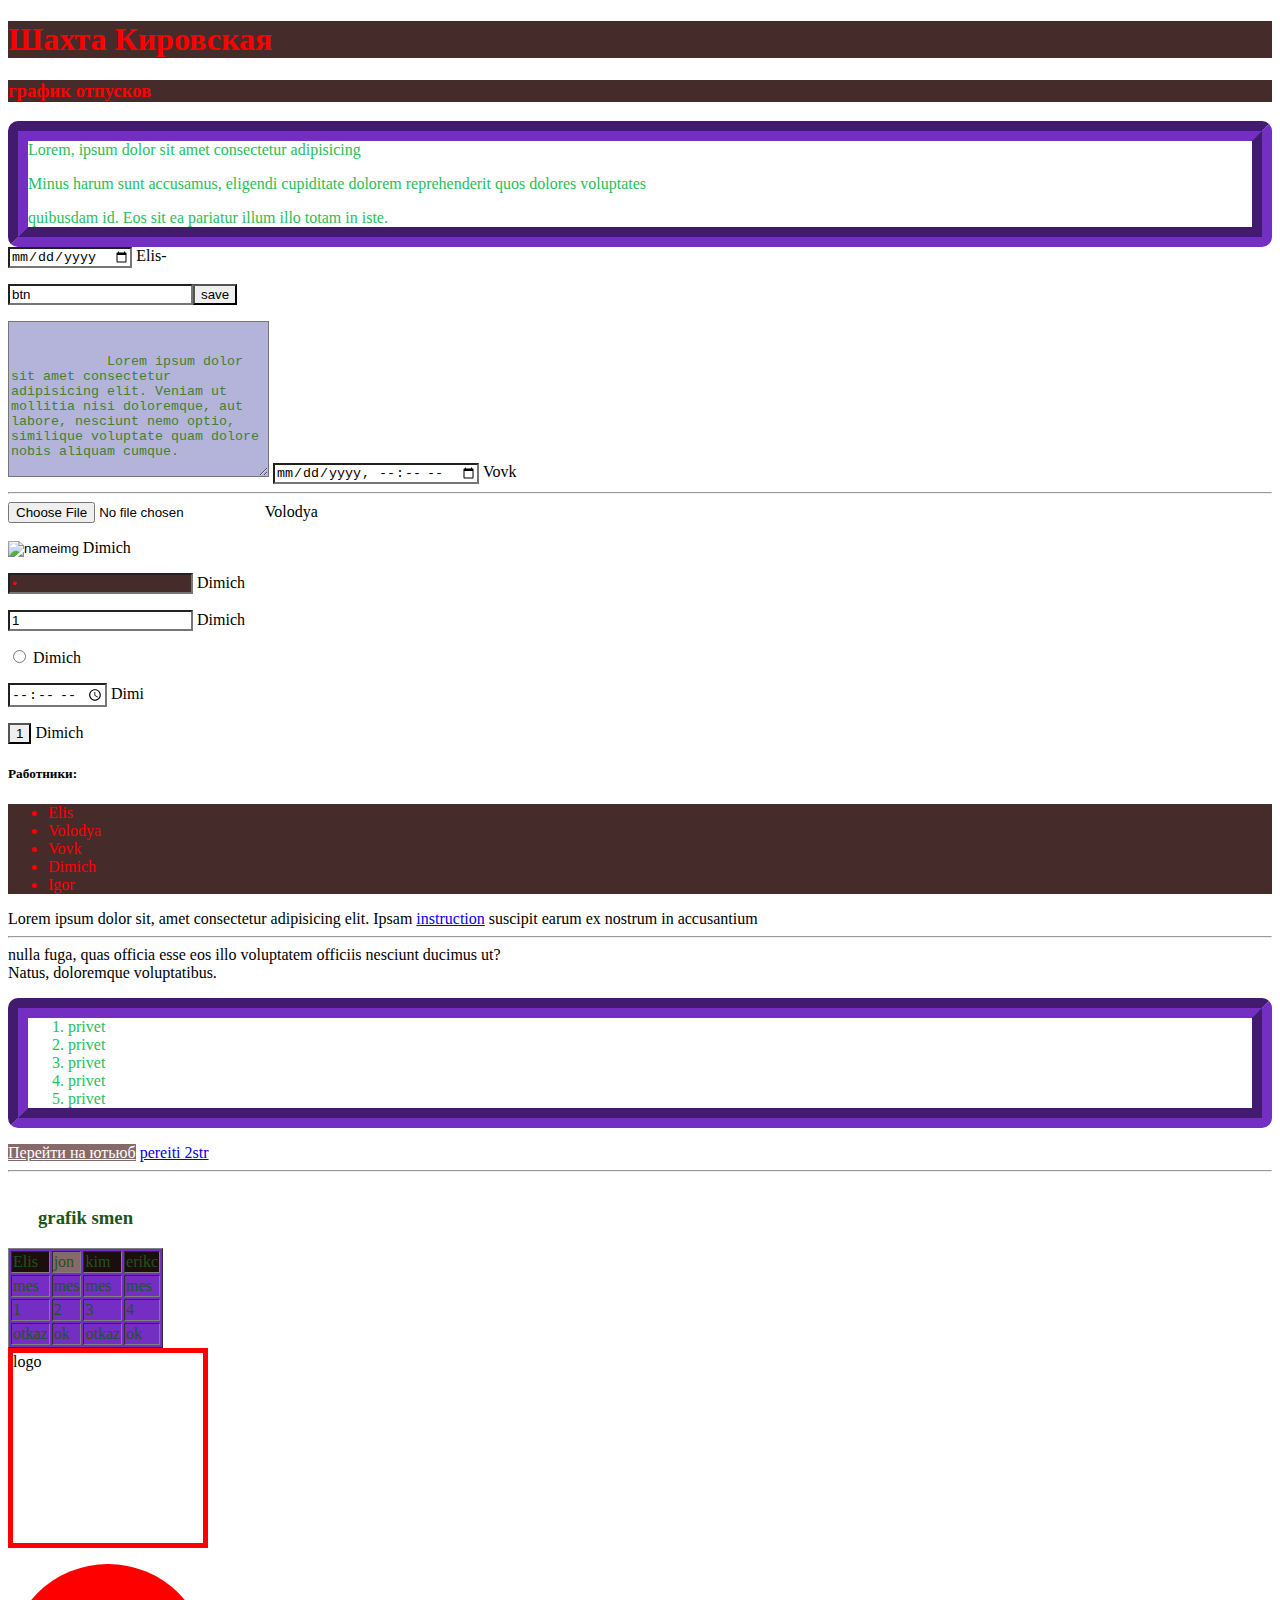
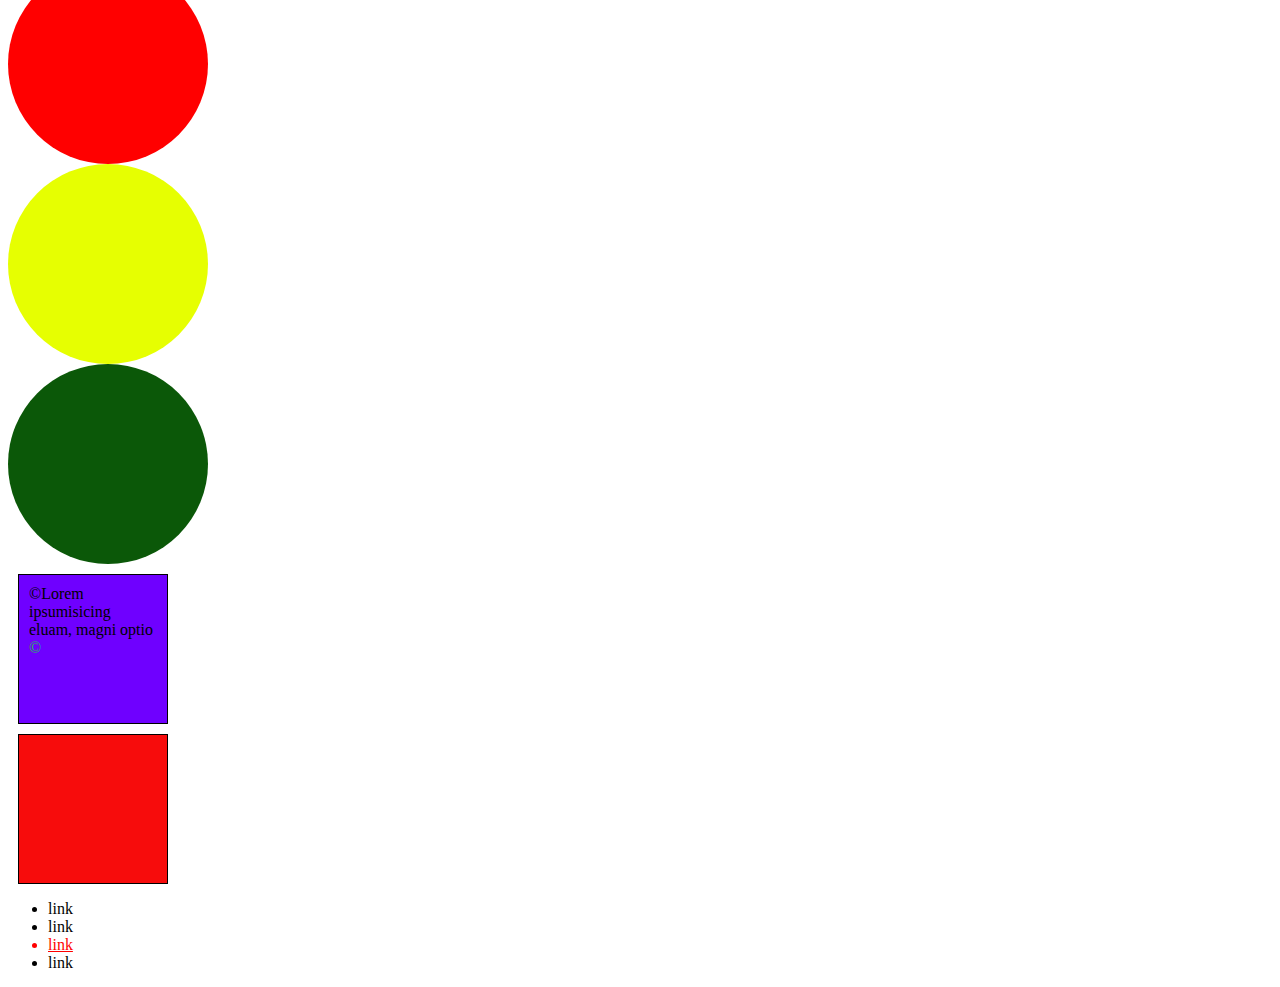
<file: index.html>
<!DOCTYPE html>
<html lang="en">
<head>
    <meta charset="UTF-8">
    <meta http-equiv="X-UA-Compatible" content="IE=edge">
    <meta name="viewport" content="width=device-width, initial-scale=1.0">
    <title>Documen</title>
    <link rel="stylesheet" href="css/style.css">
   
</head>
<body>
    <h1 id="idi">Шахта Кировская</h1>
    <h3 id="idi">график отпусков</h3>
<div class="verh">
    Lorem, ipsum dolor sit amet consectetur adipisicing <p></p> Minus harum sunt accusamus, eligendi cupiditate dolorem reprehenderit quos dolores voluptates <p></p> quibusdam id. Eos sit ea pariatur illum illo totam in iste.
</div>

    <form  action="" >
        <input type="date" class=""> Elis-
        <p><input type="" value="btn"><button >save</button></p>
        <textarea    id="" cols="30" rows="10" class="for"> 
            
            Lorem ipsum dolor sit amet consectetur adipisicing elit. Veniam ut mollitia nisi doloremque, aut labore, nesciunt nemo optio, similique voluptate quam dolore nobis aliquam cumque.</textarea>
            
        <input type="datetime-local" value=""> Vovk
        <hr><!-- полоса по экрану -->
        <input type="file" value="1"> Volodya
        <p></p>
        <input type="image" value="nameimg">     Dimich <p></p>
        
        <input type="password" value="1" id="idi"> Dimich<p></p>
        
        <input type="number" value="1" > Dimich<p></p>
        <input type="radio" value=""> Dimich<p></p>
        <input type="time" value="" id=""> Dimi<p></p>
        <input type="reset" value="1"> Dimich<p></p>
    </form>
   

















    <h5>Работники:</h5>
     <ul id="idi">
        <li>Elis</li>
        <li>Volodya</li>
        <li>Vovk</li>
        <li>Dimich</li>
        <li>Igor</li>
     </ul>  
            Lorem ipsum dolor sit, amet consectetur adipisicing elit. Ipsam <span><a href="1.html">instruction</a></span> suscipit earum ex nostrum in accusantium <hr>nulla fuga, quas officia esse eos illo voluptatem officiis nesciunt ducimus ut?<div></div> Natus, doloremque voluptatibus.
     <ol class="verh">
        <li>privet</li>
        <li>privet</li>
        <li>privet</li>
        <li>privet</li>
        <li>privet</li>
     </ol> 
     <a href="http://youtube.com" class="ssilka">Перейти на ютьюб</a>
     <a href="1.html">pereiti 2str</a>
     <table border="1" class="table">
        <caption><h3>grafik smen</h3></caption>
        
        <tr >
            <td id="cvet">Elis</td>
            <td id="cv">jon</td>
            <td id="cvet">kim</td>
            <td id="cvet">erikc</td>
        </tr>
        <hr>
        <p></p>
        <tr>
            <td>mes</td>
            <td>mes</td>
            <td>mes</td>
            <td>mes</td>
        </tr>
        <tr>
            <td>1</td>
            <td>2</td>
            <td>3</td>
            <td>4</td>
        </tr>
        <tr>
            <td>otkaz</td>
            <td>ok</td>
            <td>otkaz</td>
            <td>ok</td>
        </tr>
     </table>
     <div>
     </div>
     <div class="logo" > logo</div>
     <p></p>
        <div class="svet"></div>
        <div  class="jel"></div>
        <div class="zel"></div>




        
        <div class="box box1">Lorem ipsumisicing eluam, magni optio  </div>
        <div class="box box2"></div>
                           
     <ul class="menu">
        <li>link</li>
        <li>link</li>
        <li>link</li>
        <li>link</li>
     </ul>


</body>
</html>
</file>
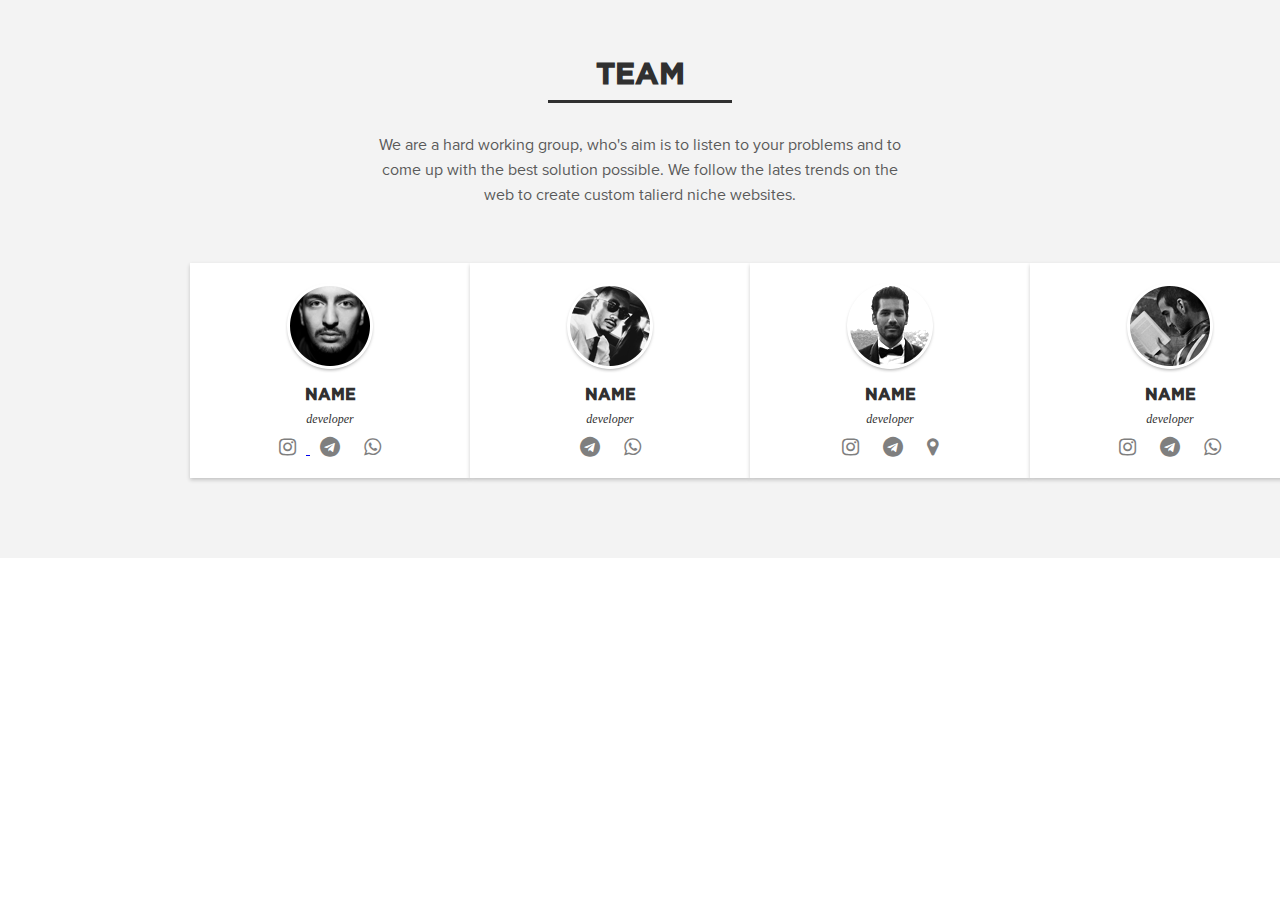
<file: 24/index.html>
<!DOCTYPE html>
<html lang="en">
<head>
    <meta charset="UTF-8">
    <meta http-equiv="X-UA-Compatible" content="IE=edge">
    <meta name="viewport" content="width=device-width, initial-scale=1.0">
    <link rel="stylesheet" href="css/font-awesome.min.css">
    <link rel="stylesheet" href="css/style_team.css">
    <title>урок 24</title>
</head>
<body>
    <div class="team">
        <div class="container__team">
            <div class="team__inner">
                <h2 class="team__title">TEAM</h2>
                <div class="team__line"></div>
                <p class="team_text">We are a hard working group, who's aim is to listen to your problems and to come up with the best solution possible. We follow the lates trends on the web to create custom talierd niche websites.</p>
                 
            </div>
            <div class="cards__team">
                <div class="item__team">
                    <img src="img/team1.png" alt="" class="item__img">
                    <h3 class="item__title">NAME</h3>
                    <p class="item__text">developer</p>
                    <div class="icons__team">
                        <a href="#"><i class="fa fa-instagram" aria-hidden="true"></i>
                        <a href="#"><i class="fa fa-telegram" aria-hidden="true"></a></i>
                        <a href="#"><i class="fa fa-whatsapp" aria-hidden="true"></a></i>
                        
                    </div>
                </div>
                <div class="item__team">
                    <img src="img/team2.png" alt="" class="item__img">
                    <h3 class="item__title">NAME</h3>
                    <p class="item__text">developer</p>
                    <div class="icons__team">
                        <a href="#"><i class="fa fa-telegram" aria-hidden="true"></a></i>
                        <a href="#"><i class="fa fa-whatsapp" aria-hidden="true"></a></i>
                    </div>
                </div>
                <div class="item__team">
                    <img src="img/team3.png" alt="" class="item__img">
                    <h3 class="item__title">NAME</h3>
                    <p class="item__text">developer</p>
                    <div class="icons__team">
                        <a href="#"><i class="fa fa-instagram" aria-hidden="true"></a></i> 
                        <a href="#"><i class="fa fa-telegram" aria-hidden="true"></a></i>
                        <a href="#"><i class="fa fa-map-marker" aria-hidden="true"></a></i>
                    </div>
                </div>
                <div class="item__team">
                    <img src="img/team4.png" alt="" class="item__img">
                    <h3 class="item__title">NAME</h3>
                    <p class="item__text">developer</p>
                    <div class="icons__team">
                        <a href="#"><i class="fa fa-instagram" aria-hidden="true"></a></i>
                        <a href="#"><i class="fa fa-telegram" aria-hidden="true"></a></i>
                        <a href="#"><i class="fa fa-whatsapp" aria-hidden="true"></a></i>
                    </div>
                </div> 
            </div>
        </div>
    </div>
    


</body>
</html>
</file>
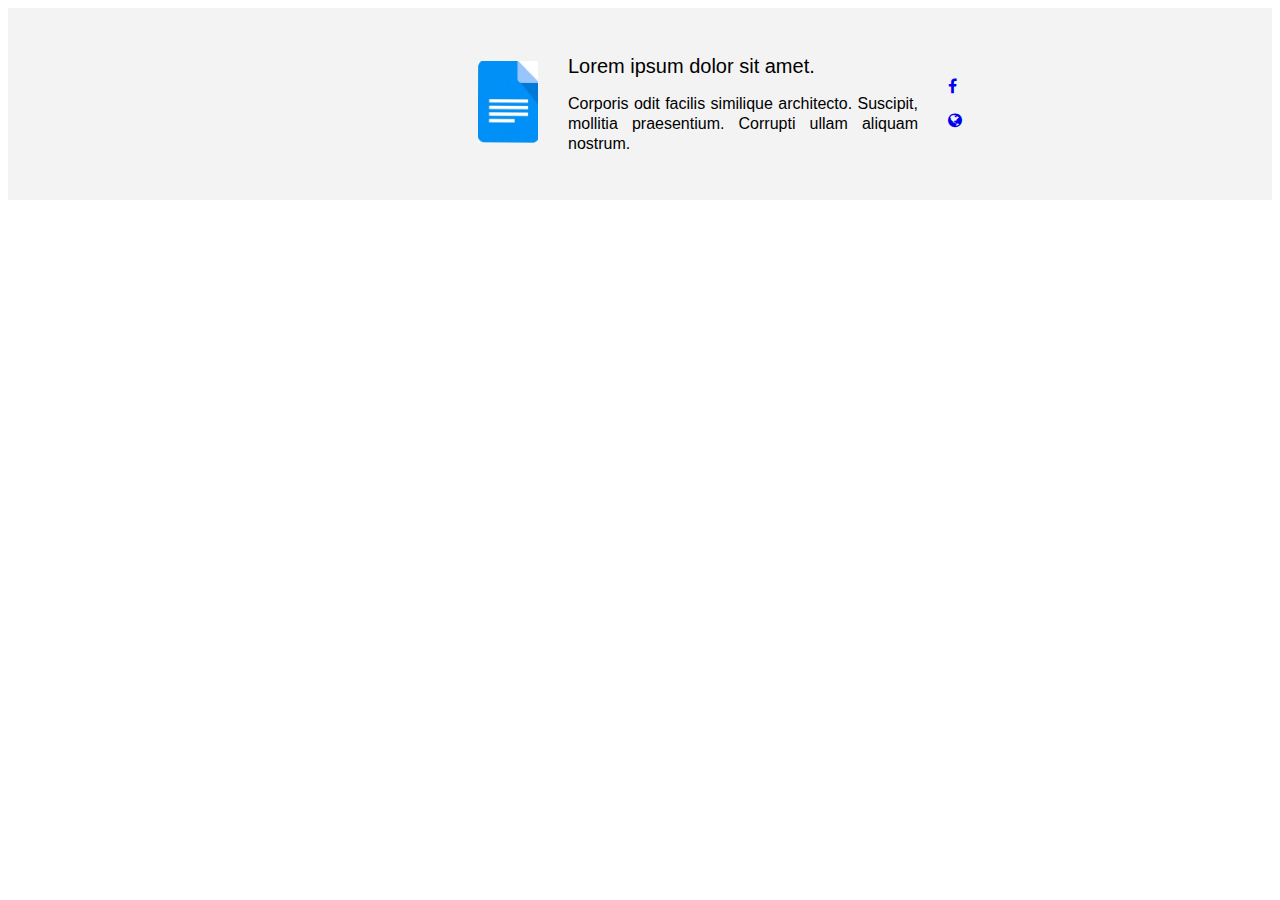
<file: dz3.html>
<!DOCTYPE html>
<html lang="en">
<head>
    <meta charset="UTF-8">
    <meta http-equiv="X-UA-Compatible" content="IE=edge">
    <meta name="viewport" content="width=device-width, initial-scale=1.0">
    <title>Dz3</title>
    <link rel="stylesheet" href="css/font-awesome.min.css">
    <link rel="stylesheet" href="css/dz3.css">
</head>
<body>
    
<div class="razdel">
    <div class="container_razdela">

        <div class="png">
            <img src="img/cropped-1585849322.jpeg" width="60px" height="82px" alt="">
        </div>

        <div class="text_fail">
            <h2 class="fail">Lorem ipsum dolor sit amet.</h2>
            <p id="t"
            >Corporis odit facilis similique architecto. Suscipit, mollitia praesentium. Corrupti ullam aliquam nostrum.
            </p>
        </div>
        
        <div class="icons_fail">
            <a href="https://ru-ru.facebook.com/"><i class="fa fa-facebook" aria-hidden="true"></i></a>  
           <p></p>            
           <a href="https://ru-ru.facebook.com/"><i class="fa fa-globe" aria-hidden="true"></i></a>
        </div>

    </div>
</div>


</body>
</html>
</file>
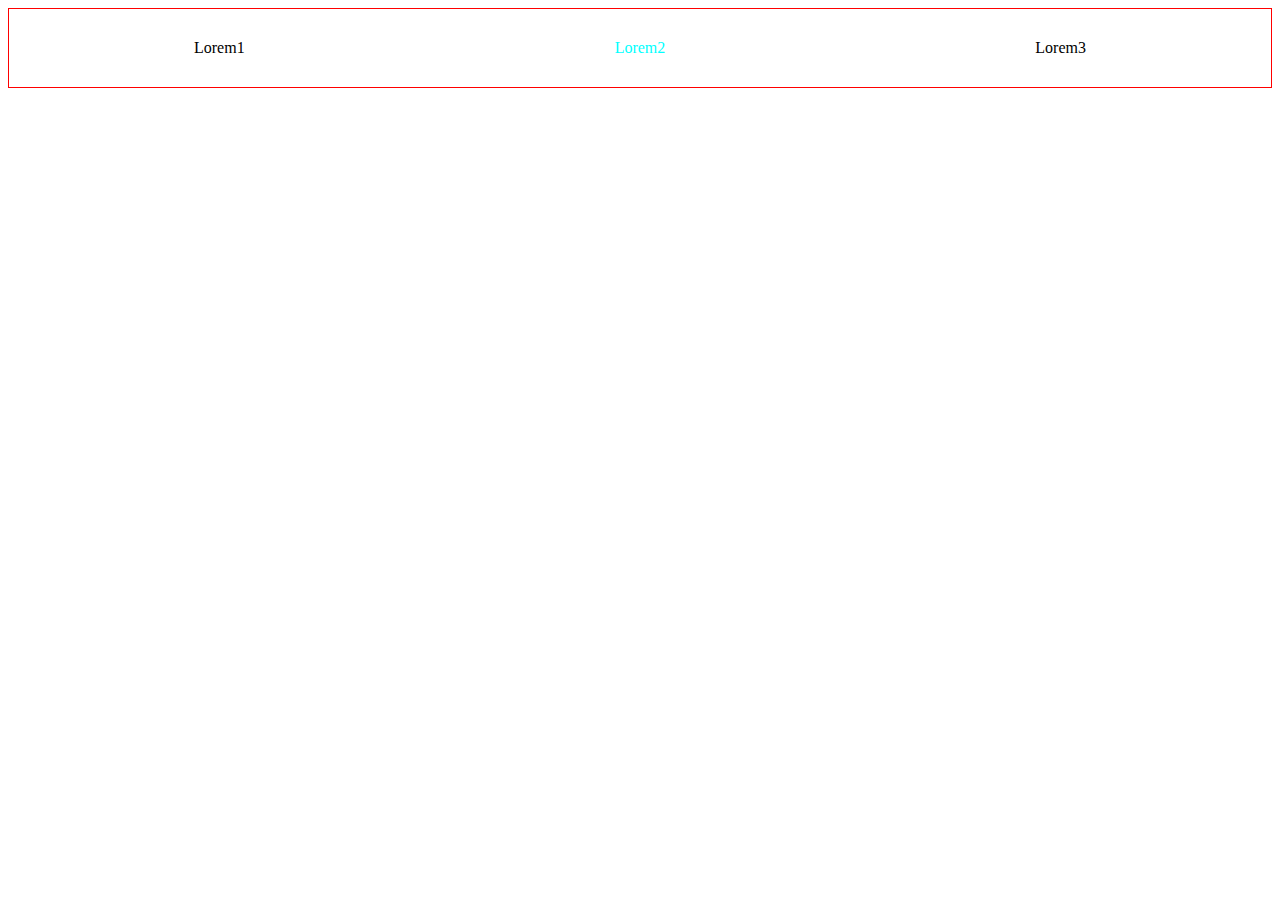
<file: flex-box.html>
<!DOCTYPE html>
<html lang="en">
<head>
    <meta charset="UTF-8">
    <meta http-equiv="X-UA-Compatible" content="IE=edge">
    <meta name="viewport" content="width=device-width, initial-scale=1.0">
    <title>Documen</title>
    <link rel="stylesheet" href="css/style-flex.css">
   
</head>
<body>

    <div class="parent">
        <div>Lorem1</div>
        <div>Lorem2</div>
        <div>Lorem3</div>
    </div>










</body>
</html>
</file>
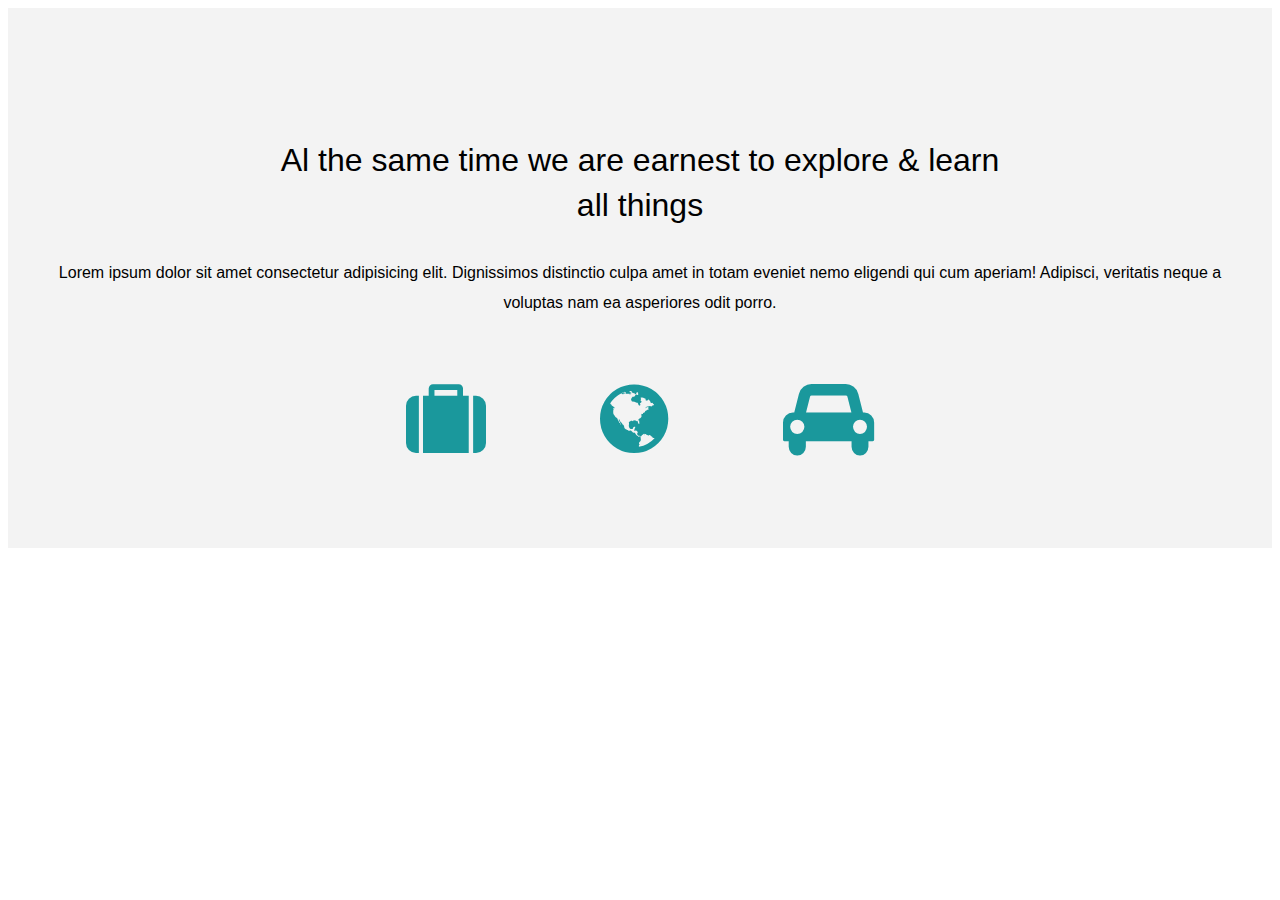
<file: new_razdel.html>
<!DOCTYPE html>
<html lang="en">
<head>
    <meta charset="UTF-8">
    <meta http-equiv="X-UA-Compatible" content="IE=edge">
    <meta name="viewport" content="width=device-width, initial-scale=1.0">
    <title>Document</title>
    <link rel="stylesheet" href="css/font-awesome.min.css">
    <link rel="stylesheet" href="css/new_razdel.css">
</head>
<body>
    
    <div class="box_new">
        <div class="container_new">
            <div class="box__inner">
                <h1 class="new">Al the same time we are earnest to explore & learn all things</h1>
                <p class="new_razd">Lorem ipsum dolor sit amet consectetur adipisicing elit. Dignissimos distinctio culpa amet in totam eveniet nemo eligendi qui cum aperiam! Adipisci, veritatis neque a voluptas nam ea asperiores odit porro.</p>
                <div class="icon_box">
                    <i class="fa fa-suitcase" aria-hidden="true"></i>
                    <i class="fa fa-globe" aria-hidden="true"></i>
                    <i class="fa fa-car" aria-hidden="true"></i>
                </div>
                
            </div>
        </div>
    </div>


</body>
</html>
</file>
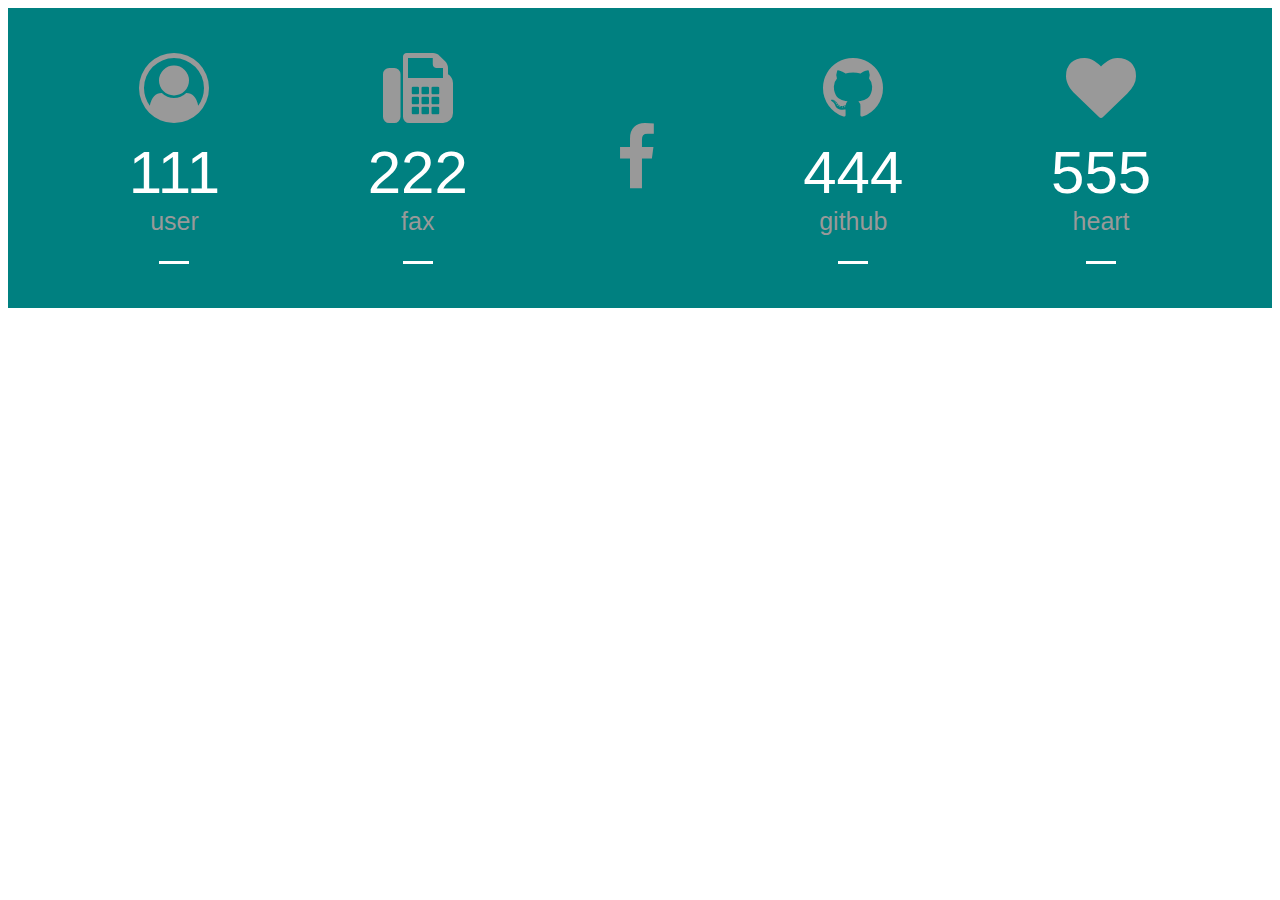
<file: razdel.html>
<!DOCTYPE html>
<html lang="en">
<head>
    <meta charset="UTF-8">
    <meta http-equiv="X-UA-Compatible" content="IE=edge">
    <meta name="viewport" content="width=device-width, initial-scale=1.0">
    <title>Menu</title>
    <link rel="stylesheet" href="css/font-awesome.min.css">
    <link rel="stylesheet" href="css/razdel.css">


</head>
<body>

    <div class="box_footer">
        <div class="container_footer">
            <div class="box__footer">
                
                <div class="item_footer">
                    <i class="fa fa-user-circle-o" aria-hidden="true" ></i>
                    <div class="namber_footer">111</div>
                    <div class="text_footer">user</div>
                    <div class="line_footer"></div>
                </div>

                <div class="item_footer">
                    <i class="fa fa-fax" aria-hidden="true"></i>
                    <div class="namber_footer">222</div>
                    <div class="text_footer">fax</div>
                    <div class="line_footer"></div>
                </div>

                <div class="item_footer">
                    <a href="https://ru-ru.facebook.com/"><i class="fa fa-facebook" aria-hidden="true"></i></a>   
                    
                </div>

                <div class="item_footer">
                    <i class="fa fa-github" aria-hidden="true"></i>
                    <div class="namber_footer">444</div>
                    <div class="text_footer">github</div>
                    <div class="line_footer"></div>
                </div>

                <div class="item_footer">
                    <i class="fa fa-heart" aria-hidden="true"></i>
                    <div class="namber_footer">555</div>
                    <div class="text_footer">heart</div>
                    <div class="line_footer"></div>
                </div>
                
            </div>
        </div>
    </div>








</body>
</html>
</file>
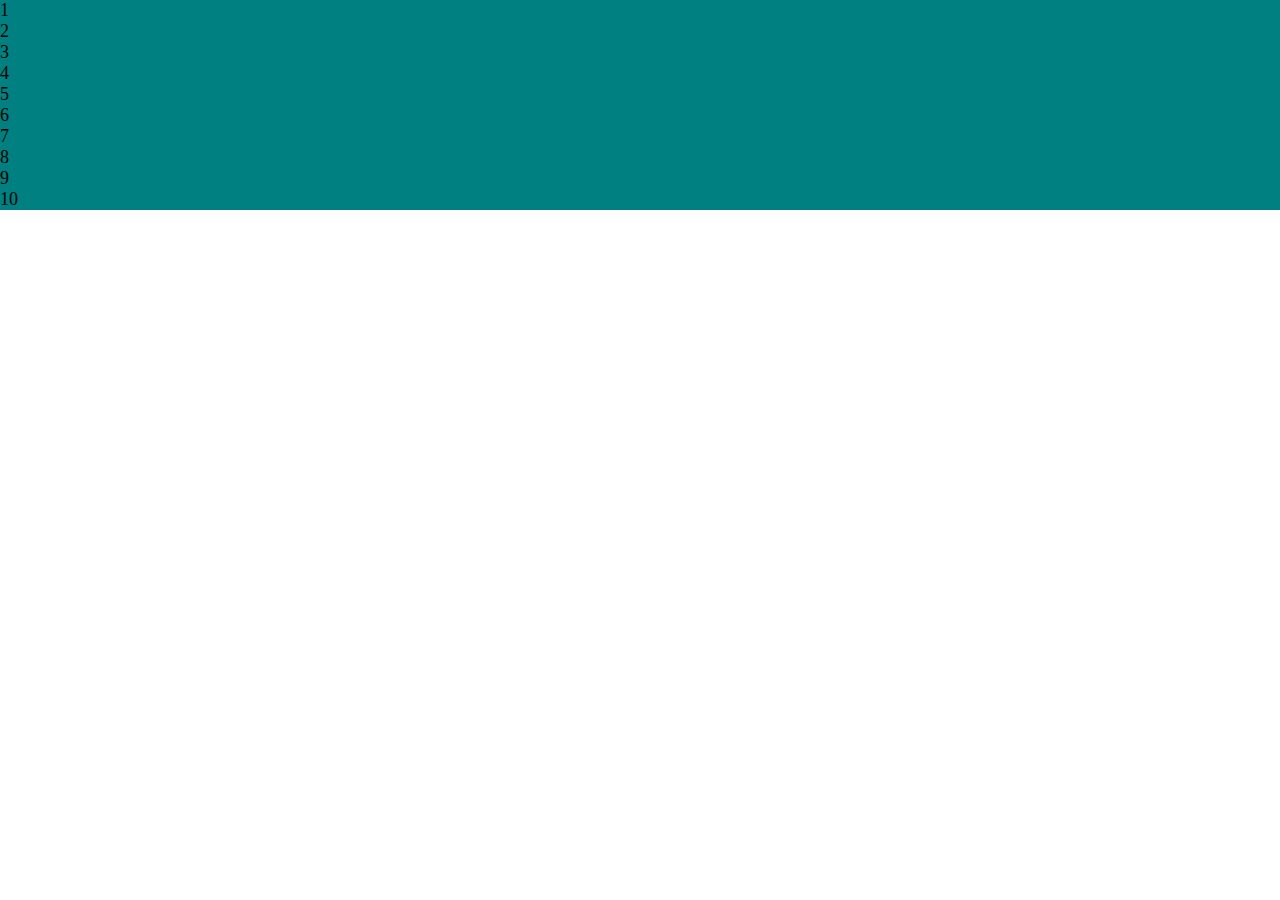
<file: verstka.html>
<!DOCTYPE html>
<html lang="en">
<head>
    <meta charset="UTF-8">
    <meta http-equiv="X-UA-Compatible" content="IE=edge">
    <meta name="viewport" content="width=device-width, initial-scale=1.0">
    <title>Documen</title>
    <link rel="stylesheet" href="css/style-verstka.css">


</head>
<body>

    
<div class="header">
    <div class="container">
        <div class="row">
            <div class="col-12">1</div>
            <div class="col-6">2</div>
            <div class="col-6">3</div>
            <div class="col-3 col-lg-4 col-md-6 col-sm-12">4</div>
            <div class="col-3 col-lg-4 col-md-6 col-sm-12">5</div>
            <div class="col-3 col-lg-4 col-md-6 col-sm-12">6</div>
            <div class="col-3 col-lg-6 col-sm-12">7</div>
            <div class="col-4 col-lg-6 col-sm-12">8</div>
            <div class="col-4 col-lg-6 col-sm-12">9</div>
            <div class="col-4 col-lg-6 col-md-12 col-sm-12">10</div>
        </div>
    </div>
</div>








</body>
</html>
</file>
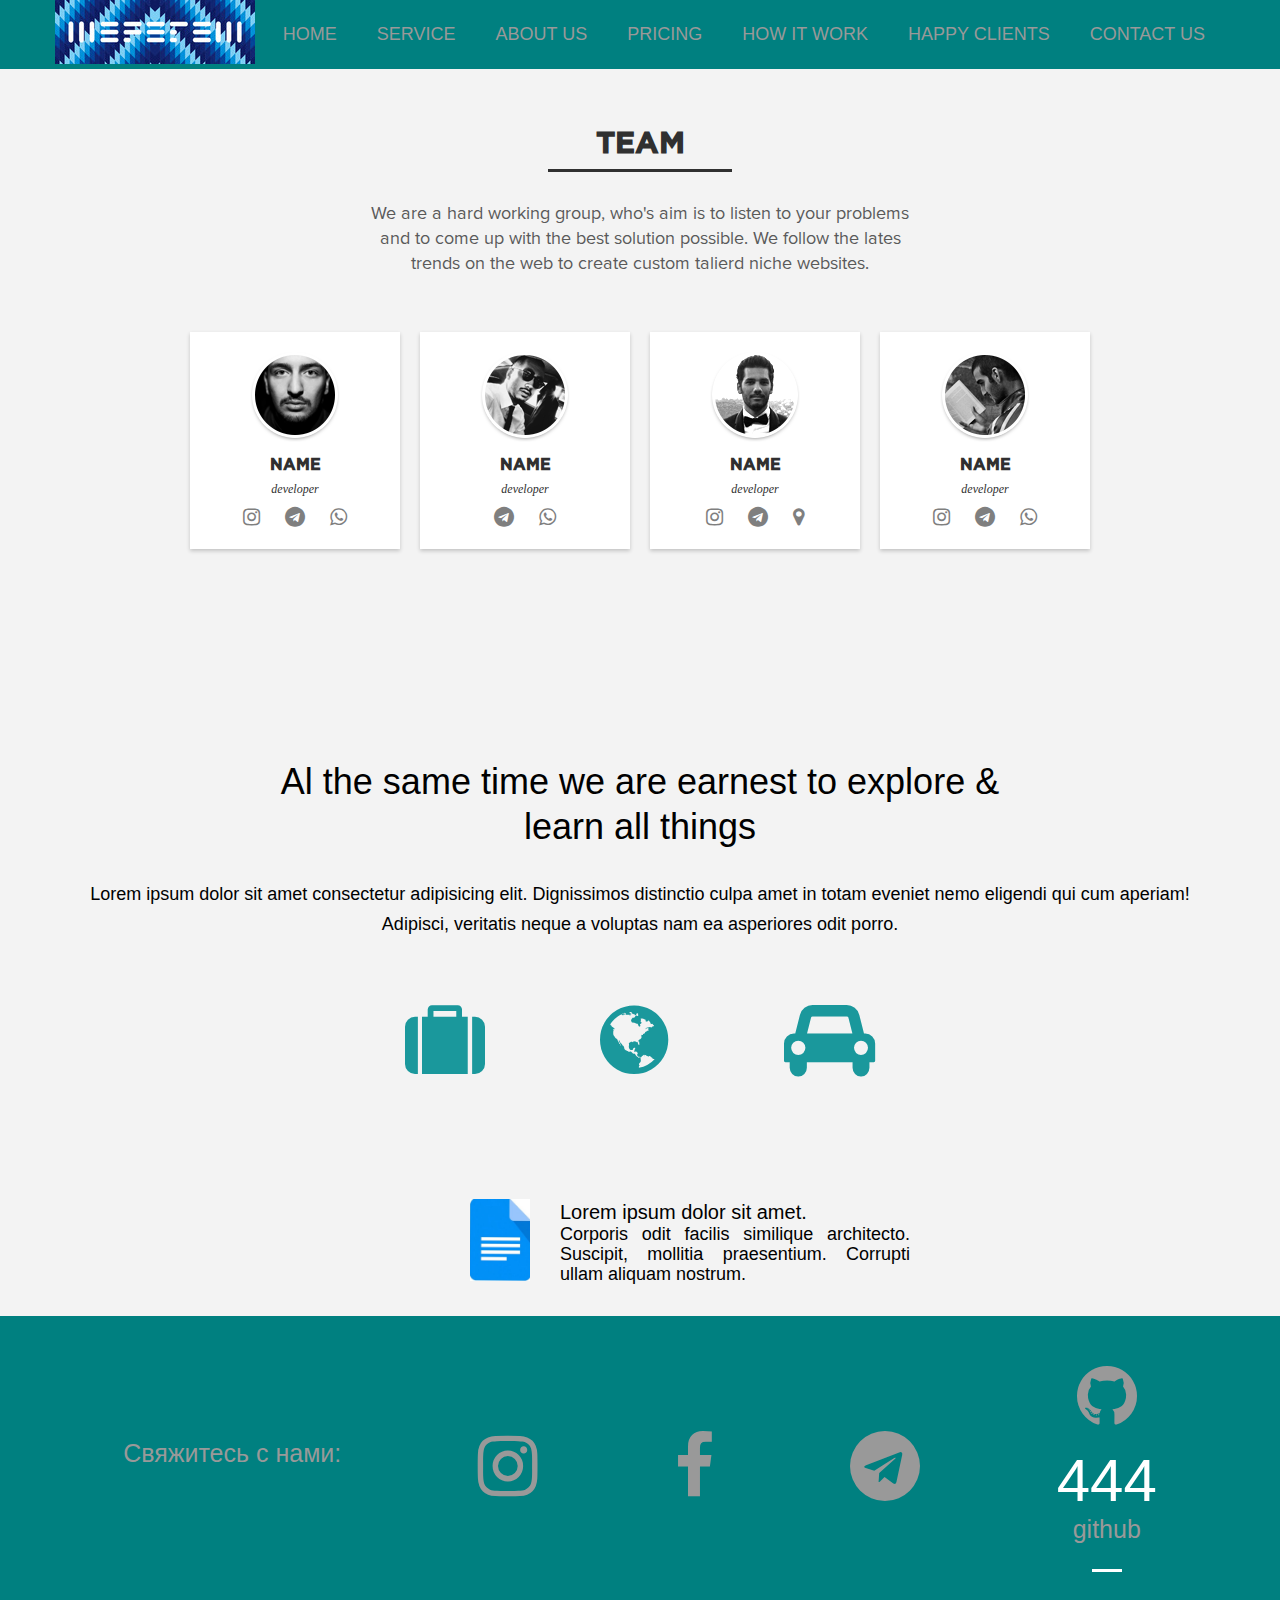
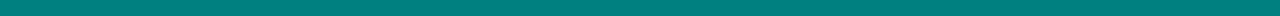
<file: website.html>
<!DOCTYPE html>
<html lang="en">
<head>
    <meta charset="UTF-8">
    <meta http-equiv="X-UA-Compatible" content="IE=edge">
    <meta name="viewport" content="width=device-width, initial-scale=1.0">
    <title>Documen</title>
    <link rel="stylesheet" href="css/font-awesome.min.css">
    <link rel="stylesheet" href="css/style-verstka.css">
    <link rel="stylesheet" href="css/style_menu.css">
    <link rel="stylesheet" href="24/css/style_team.css">
    <link rel="stylesheet" href="css/new_razdel.css">
    <link rel="stylesheet" href="css/dz3.css">
    <link rel="stylesheet" href="css/razdel.css">
</head>
<body>

    <!--   НАЧАЛО ХЕДЕРА   -->
<div class="header ">
    <div class="menu ">
        <div class="container">
            <div class="menu__inner">
                <div class="logo">
                    <img src="img/imgonline-com-ua-Resize-wF5H9AdYFoAovUP.jpg" alt="">
                </div>
                <ul class="nav">
                    <li><a href="#">Home</a></li>
                    <li><a href="#">Service</a></li>
                    <li><a href="#">About Us</a></li>
                    <li><a href="#">Pricing</a></li>
                    <li><a href="#">How it Work</a></li>
                    <li><a href="#">Happy Clients</a></li>
                    <li><a href="#">Contact Us</a></li>
                </ul>
            </div>    
        </div>
    </div>
</div>
<!--   КОНЕЦ ХЕДЕРА     -->

<!--   Начало раздела team -->
<div class="team">
    <div class="container__team">
        <div class="team__inner ">
            <h2 class="team__title">TEAM</h2>
            <div class="team__line"></div>
            <p class="team_text">We are a hard working group, who's aim is to listen to your problems and to come up with the best solution possible. We follow the lates trends on the web to create custom talierd niche websites.</p>
             
        </div>
        <div class="cards__team">
            <div class="item__team">
                <img src="./24/img/team1.png" alt="" class="item__img">
                <h3 class="item__title">NAME</h3>
                <p class="item__text">developer</p>
                <div class="icons__team">
                    <a href="#"><i class="fa fa-instagram" aria-hidden="true"></a></i>
                    <a href="#"><i class="fa fa-telegram" aria-hidden="true"></a></i>
                    <a href="#"><i class="fa fa-whatsapp" aria-hidden="true"></a></i>
                    
                </div>
            </div>
            <div class="item__team">
                <img src="./24/img/team2.png" alt="" class="item__img">
                <h3 class="item__title">NAME</h3>
                <p class="item__text">developer</p>
                <div class="icons__team">
                    <a href="#"><i class="fa fa-telegram" aria-hidden="true"></a></i>
                    <a href="#"><i class="fa fa-whatsapp" aria-hidden="true"></a></i>
                </div>
            </div>
            <div class="item__team">
                <img src="./24/img/team3.png" alt="" class="item__img">
                <h3 class="item__title">NAME</h3>
                <p class="item__text">developer</p>
                <div class="icons__team">
                    <a href="#"><i class="fa fa-instagram" aria-hidden="true"></a></i> 
                    <a href="#"><i class="fa fa-telegram" aria-hidden="true"></a></i>
                    <a href="#"><i class="fa fa-map-marker" aria-hidden="true"></a></i>
                </div>
            </div>
            <div class="item__team">
                <img src="./24/img/team4.png" alt="" class="item__img">
                <h3 class="item__title">NAME</h3>
                <p class="item__text">developer</p>
                <div class="icons__team">
                    <a href="#"><i class="fa fa-instagram" aria-hidden="true"></a></i>
                    <a href="#"><i class="fa fa-telegram" aria-hidden="true"></a></i>
                    <a href="#"><i class="fa fa-whatsapp" aria-hidden="true"></a></i>
                </div>
            </div> 
        </div>
    </div>
</div>

<!--   Конец раздела team -->

<!--   Начало new_razdel -->

<div class="box_new">
    <div class="container_new">
        <div class="box__inner">
            <h1 class="new">Al the same time we are earnest to explore & learn all things</h1>
            <p class="new_razd">Lorem ipsum dolor sit amet consectetur adipisicing elit. Dignissimos distinctio culpa amet in totam eveniet nemo eligendi qui cum aperiam! Adipisci, veritatis neque a voluptas nam ea asperiores odit porro.</p>
            <div class="icon_box">
                <i class="fa fa-suitcase" aria-hidden="true"></i>
                <i class="fa fa-globe" aria-hidden="true"></i>
                <i class="fa fa-car" aria-hidden="true"></i>
            </div>
            
        </div>
    </div>
</div>

<!--   Конец new_razdel -->

<!--   Начало файл -->

<div class="razdel">
    <div class="container_razdela">

        <div class="png">
            <img src="img/cropped-1585849322.jpeg" width="60px" height="82px" alt="">
        </div>

        <div class="text_fail">
            <h2 class="fail">Lorem ipsum dolor sit amet.</h2>
            <p id="t"
            >Corporis odit facilis similique architecto. Suscipit, mollitia praesentium. Corrupti ullam aliquam nostrum.
            </p>
        </div>
        
       

    </div>
</div>
<!--   Конец файл -->

<!--   Начало footer -->

<div class="box_footer">
    <div class="container_footer">
        <div class="box__footer">
            
            <div class="item_footer">
                <!-- <i class="fa fa-user-circle-o" aria-hidden="true" ></i> -->
                <!-- <div class="namber_footer">111</div> -->
                <div class="text_footer">Свяжитесь с нами:</div>
                <!-- <div class="line_footer"></div> -->
            </div>

            <div class="item_footer">
                <a href="#"><i class="fa fa-instagram" aria-hidden="true"></i></a>
            </div>

            <div class="item_footer">
                <a href="https://ru-ru.facebook.com/"><i class="fa fa-facebook" aria-hidden="true"></i></a>   
                
            </div>
            
            <div class="item_footer">
                <a href="#"><i class="fa fa-telegram" aria-hidden="true"></i></a>
            </div>

            <div class="item_footer">
                <i class="fa fa-github" aria-hidden="true"></i>
                <div class="namber_footer">444</div>
                <div class="text_footer">github</div>
                <div class="line_footer"></div>
            </div>

            
            
        </div>
    </div>
</div>

<!--   Конец footer -->

</body>
</html>
</file>
<file: css/style.css>
.for{ 
    color: rgb(67, 129, 42);
    background-color : rgb(180, 180, 218);

}


#idi{
    color: red;
    background-color: #462b2b;
    
}
.verh{
    color: #28be5a;border: #742ec4 20px groove;
    background-color:transparent;
    border-radius: 10px;
}
*{
    background-image: url(https://images.wallpaperscraft.ru/image/single/seryj_odnotonnyj_fon_138531_1280x720.jpg);
}
.table{
    background-color: #742ec4; color: #1d551b ;
}
#cvet{
    background-color: #1d0e0e;
}
#cv{
    background-color: #886969;
}
.ssilka{
    color: #fff;background-color: #886969;
}
.logo{
    background-image: url(https://images.wallpaperscraft.ru/image/single/fon_nebo_tochki_83482_300x168.jpg);
    Height: 200px; Width: 200px;
border: 5px red solid;} 
.svet{
    
    border-radius:50% ;
    background: red;
    height: 200px;
    width: 200px;
    
    
}
.jel{
    
    border-radius:50% ;
    background: rgb(230, 255, 1);
    height: 200px;
    width: 200px;
    
    
}
       
.zel{
    
    border-radius:50% ;
    background: rgb(11, 88, 8);
    height: 200px;
    width: 200px;
   
}
*{box-sizing: border-box;}
.box{
    width: 150px;
    height: 150px;
    border: 1px solid black;
}
.box1{
    
    background-color: rgb(111, 0, 255);
    margin: 10px;
    padding: 10px;

}
.box1::before{
    content: "\00a9";/* начале строки*/
}
.box1::after{
    content: "\00a9";/* в конце строки*/
    color: #28be5a;
}
.box2{
    background-color: rgb(247, 12, 12);
    margin: 10px;
    

}

.menu li:nth-child(3){
    color: red;
    text-decoration: underline;
   }
</file>
<file: 24/css/style_team.css>
@font-face {
    font-family: Gotham ;
    src: url(../fonts/Gotham-Bold.otf);
}
@font-face {
    font-family: Proxima ;
    src: url(../fonts/proximanova-regular.otf);
}
* {
    border-style: border-box;
}
body {
    margin: 0;
}
.container__team {
    width: 900px;
    margin: 0 auto;
}
.team {  
    background-color: #f3f3f3;
}
.team__inner {
    text-align: center;
}
.team__title {
    font-family: "Gotham" ;
    font-size: 30px;
    color: rgb(48, 48, 48);
    font-weight: bold;
    text-transform: uppercase;
    line-height: 50px;
    margin: 0px;
    padding-top: 50px; /* отступ тени от самого верхнего текста */
}
.team__line {
    margin: 0 auto;     /* выставить линию по центру */
    width: 184px;
    height: 3px;
    background-color: #303030;
}
.team_text {
    padding-top: 30px;  /* отступ отлинии до текста */
    font-style: 16px;
    font-family: "Proxima" ;
    color: rgb(90, 90, 90);
    line-height: 25px;
    width: 540px;   /* ширина длинного текста */
    margin: 0 auto;
}
.cards__team {
    display: flex;    /* все карточки по горизонтали */
    justify-content: space-between;   /* карточки выровнять по краям экрана*/
    padding-bottom: 80px; /* отступ от карточки вниз до конца блока */
    padding-top: 55px;   /* отступ от текста до карточки */
}
.item__team {
    min-width: 210px;
    padding: 20px 35px;  
    text-align: center;
    background-color: #fff;
    box-shadow: 0px 2px 4px 0px  rgba(0, 1, 1, 0.2);   /* тень для карточек */ 
}
.item__img {
    margin-bottom: 10px;
}
.item__title {
    font-size: 16px;
    color: rgb(48, 48, 48);
    font-family: "Gotham" ;
    font-weight: bold;
    line-height: 16px;
    margin: 0 0 8px 0;
}
.item__text {
    font-family: "Georgia";
    font-size: 12px;
    color: rgb(48, 48, 48);
    font-family: Georgia ;
    font-style: italic;
    line-height: 16px;
    margin: 0 0 10px 0;
}

.icons__team i.fa {
    font-size: 20px;
    color: #7f7f7f;
    margin: 0 10px;
}
</file>
<file: css/dz3.css>
* {
    box-sizing: border-box;
    font-family: sans-serif; /* все буквы без нижних засечек */
}
.razdel {
    padding-top: 10px;
    padding-bottom: 10px;
    background-color:   #f3f3f3;
}
.container_fail {
    width: 1170px;
    margin: auto;
    
}
.container_razdela{
    
    display: flex;
    align-items: center;

    text-align:justify;
    margin-bottom: 20px;
    margin-top: 20px;
    margin-left: 470px;

}
.text_fail {
    padding: 0px 30px; 
}
h2.fail{
    max-width: 350px;
    font-weight: normal;
    font-size: 20px;
   
}
#t {
    max-width: 350px;
    line-height: 20px;
}
</file>
<file: css/style-flex.css>
* {
    box-sizing: border-box;
}
div.parent {
    height: 80px;
    border: 1px solid red;
    display: flex;    /* выравнивание по горизонт*/
    justify-content: space-around; /* centr тут и так можно*/
    flex-wrap: wrap;
    align-items: center;
    background-image: url(https://oir.mobi/uploads/posts/2021-03/1616539215_59-p-pastelnie-tona-fon-63.jpg);

}
 .parent div:nth-child(2){
    
    color: aqua;
}
</file>
<file: css/new_razdel.css>
* {
    box-sizing: border-box;
    font-family: sans-serif; /* все буквы без нижних засечек */
}
.container_new {
    width: 1170px;
    margin: auto;
    
}
.box_new {
    background-color: #f3f3f3;
}
.box__inner{
    text-align: center;
    padding-top: 50px;
    padding-bottom: 30px;
    
}
/*.box{border: red solid 1px;}   рамка для наглядности*/
h1.new {
    max-width: 750px;       /* максимальная ширина обьекта */
    margin: 80px auto 30px; /* 80-отступ сверху
                               auto-отступ по бокам
                               30-отступ снизу */
    line-height: 45px;      /* отступ между строчек блока */
    font-weight: normal;    /* убрать жирный шрифт*/
}
p.new_razd {
    min-width: 900px;
    margin: 0 auto 60px;
    line-height: 30px;
}
.icon_box {
    margin-bottom: 60px;      /* отступ снизу от блока */
}
.icon_box i.fa {
    color: rgb(26,152,156); 
    font-size: 80px;
    margin: 0 55px;
}
</file>
<file: css/razdel.css>
* {
    box-sizing: border-box;
    font-family: Arial, "Helvetica Neue", Helvetica, sans-serif;
}
.container_footer {
    width: 1170px;
   
    margin: 0 auto;
}
.box_footer {
    height: 300px;
    background: rgb(64,41,25);
    background: hsl(180, 100%, 25%);
}
.box__footer {
    height: 300px;
    display: flex; /* выставил по горизонтали */
    justify-content: space-around;  /* равные растояния друг от друга */
    align-items: center;
}
.item_footer {
    text-align: center; /* цифры по центу */
}
.namber_footer {
    padding-top: 15px;
    color: white;
    font-size: 60px;
}
.text_footer {
    color:  #999;;
    font-size: 25px;
    margin-bottom: 25px;
    /* text-transform: uppercase;  Заглавные буквы */
    font-family:sans-serif; /* шрифт без заасечек */
}
.line_footer {
    height: 3px;
    width: 30px;
    background-color: white;
    margin: 0 auto;
}   
i.fa {
    font-size: 70px;
    color:  #999;;
}
</file>
<file: css/style-verstka.css>
:root {
    --gutter: 20px;   /* создание переменной 
    в css (отступ между ячейками 20px)*/
    --bg: hsl(180, 100%, 25%); /* переменная внутри которой цвет */
}
*, *:before, *:after {
    box-sizing: inherit;
}
html {
    box-sizing: border-box;
    font-size: 18px;
}
body,p,h1,h2,h3,ul,ol{
    margin: 0;
    padding: 0;
}
.header {
    background-color: var(--bg); /* вызвал переменную цвета */
}


/* ниже медиа запросы для адаптации под размеры
они пишутся в самом низу после всех стилей*//* все экраны менее 992px будут применятся эти стили
 /screen eto экран
 lg-это ссуфикс который говорит что большой экран
 md- средние экраны
 sm- маленькие экраны*/
@media screen and (max-width:992px) {
    .container{
        max-width: 100%;
    }
    .col-lg-12 {
        width: calc(100% - var(--gutter));
    }
    .col-lg-6 {
        width: calc(50% - var(--gutter));
    }
    .col-lg-4 {
        width: calc(33.33% - var(--gutter));
    }
    .col-lg-3 {
        width: calc(25% - var(--gutter));
    }

} 
 @media screen and (max-width:768px) {
    .col-md-12 {
        width: calc(100% - var(--gutter));
    }
    .col-md-6 {
        width: calc(50% - var(--gutter));
    }
    .col-md-4 {
        width: calc(33.33% - var(--gutter));
    }
    .col-md-3 {
        width: calc(25% - var(--gutter));
    }
}
@media screen and (max-width:576px) {
    .col-sm-12 {
        width: calc(100% - var(--gutter));
    }
    .col-sm-6 {
        width: calc(50% - var(--gutter));
    }
    .col-sm-4 {
        width: calc(33.33% - var(--gutter));
    }
    .col-sm-3 {
        width: calc(25% - var(--gutter));
    }
}
</file>
<file: css/style_menu.css>
* {
    box-sizing: border-box;
    font-family: sans-serif; /* все буквы без нижних засечек */
}
.container {
    width: 1170px;
    margin: 0 auto; /* отступ сверху и снизу 0. а авто-отступ по бокам */
    /*background-color: #aceef3 ;  фон всего контейнера если надо     */
}
.menu__inner {
    margin: 0px 0;  /* отступ всего меню 15px-сверху и снизу  и сбоку 0  */
    display: flex;
    justify-content: space-between;  /* раздвигает блоки от центра слева и справа */
    align-items: center; /* выравнивание по вертикали.теперь имдж посередине относительно меню */
    text-align: center;
}
.nav {
    display: flex; /* выровнял блок текста меню по горизонтали */
    list-style: none; /* убирает круглишки от списка меню которые изначально были */
    padding: 0;
    margin: 0;
    
}
.nav li a{
    text-transform: uppercase; /* все буквы заглавные */
    color: #999;  /* цвет букв */
    text-decoration: none;  /* подчёркивание ссылок снизу - убрать  */
    padding: 10px 20px;   /* отступы между каждым "li(менюшки)"  */
    
}
.nav li a:hover{  /* создал псевдо-класс */
    background-color: rgb(69, 102, 194); /* цвет кнопок меню при наведении */
    color: #fff;  /* цвет текта кнопок меню при наведении */
    border-radius: 5px;     /* закругление фона при наведении */

}           


/*.menu {
    border: 1px solid red; }  /* бордер(рамка) всего блока меню  для понимания блока можно вкл */
</file>
